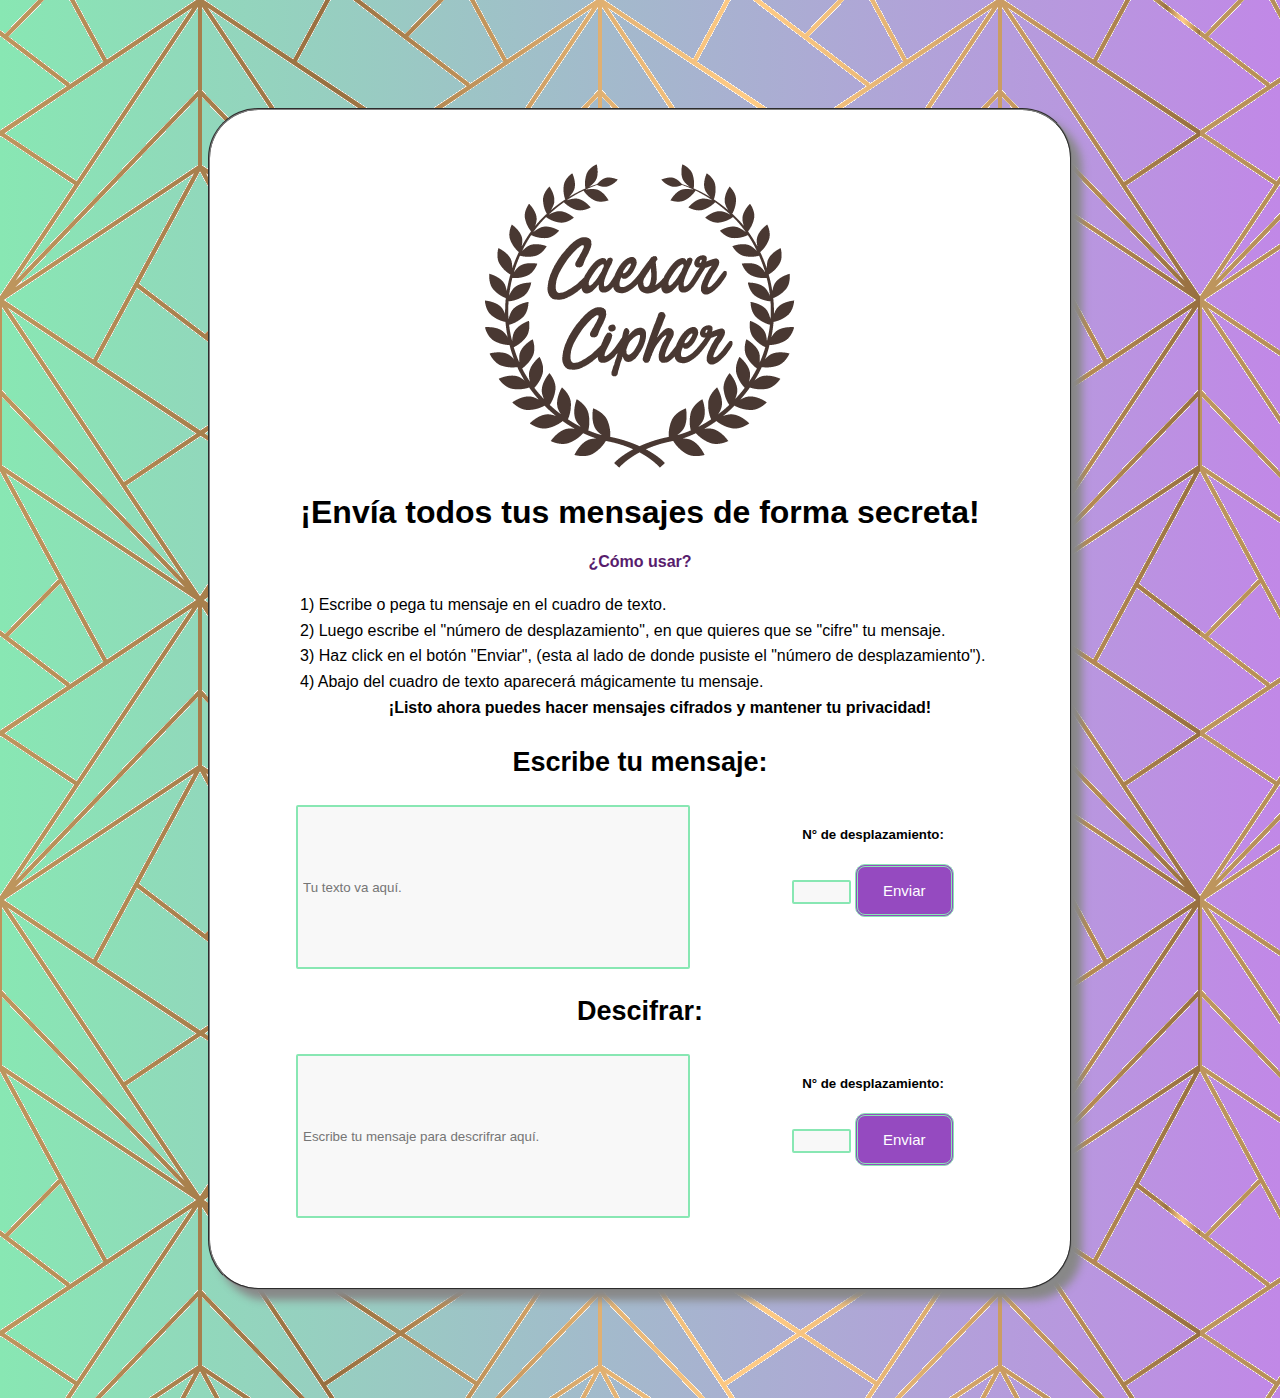
<file: docs/index.html>
<!DOCTYPE html>
<html>
<head>
  <meta charset="utf-8">
  <meta name="viewport" content="width=device-width, initial-scale=1.0">
  <title>Caesar Cipher</title>
  <link rel= "shortcut icon" type="png" href="../src/assets/img/caesarlogo.png">
  <link rel="stylesheet" href="style.css">
 </head>
</head>
<body>

  
<!-- Contenedor de todooo! -->
<section class = "container">

    <!-- Sección del logo -->
    <section id = "logo">
      <img class="logo1" src="../src/assets/img/caesarlogo.png">
    </section>

    <!-- Título -->
    <h1>¡Envía todos tus mensajes de forma secreta!</h1>
    
    <!-- Sección Instrucciones -->
    <section id = "instructions">
      <h4>¿Cómo usar?</h4>
      <ul>
        <li>1) Escribe o pega tu mensaje en el cuadro de texto.</li>
        <li>2) Luego escribe el "número de desplazamiento", en que quieres que se "cifre" tu mensaje.</li>
        <li>3) Haz click en el botón "Enviar", (esta al lado de donde pusiste el "número de desplazamiento").</li>
        <li>4) Abajo del cuadro de texto aparecerá mágicamente tu mensaje.</li>
        <li id ="insF">¡Listo ahora puedes hacer mensajes cifrados y mantener tu privacidad!</li>
       </ul>
    </section>

   <!--Sección cifrado  -->
   <section id = "cip1">
      <h3>Escribe tu mensaje:</h3>
     <input id ="msje1"type="text" placeholder="Tu texto va aquí."> 
     
     <section class = "mov">
      <h5>N° de desplazamiento: </h5>
      <input id = "shift1" type= "text">
      <button id = "btn1">Enviar</button>
     </section>
      <!-- Respuesta de Cifrado-->
     <p id= "res"> </p>
    
    </section>

     <!-- Sección descifrado  -->
    <section id = "des1">
        
      <h3>Descifrar:</h3>
      <input id = "msje2" type="text" placeholder="Escribe tu mensaje para descrifrar aquí.">
      <section class = "mov">
      <h5>N° de desplazamiento: </h5>
      <input id= "shift2" type= "text">
      <button id = "btn2">Enviar</button>
      </section>
     <!-- Respuesta de Descifrado-->
      <p id = "msje_descifrado"> </p>
      </section>


</section>

</section>
  <div id="root"></div>

  <script src="cipher.js"></script>
  <script src="index.js"></script>
</body>
</html>
</file>
<file: docs/style.css>
/* Fondo, foto y colores */
body {
  background: url("../src/assets/img/fondo-brilloso.png"), linear-gradient(to right, rgba(136, 231, 179, 1), rgba(193, 136, 231, 1));
  text-align: center;
  padding: 100px 200px;
  font-family: 'PT Sans Narrow', sans-serif;
       
}
/* Contenedor */
.container {
  background-color: white;
  border-color: grey;
  border-style: groove;
  border-width: 2px;
  border-radius: 50px;
  padding: 50px;
  box-shadow: 10px 10px 8px #888888;
  font-family: Arial, Helvetica, sans-serif;
}
/* Para Logo */
#logo1 {
  max-width:100%;
  height:auto;
}
/* Título como usar*/
h4 {
  color: rgba(88, 28, 109, 1);
}
/* Lista de instrucciones */
ul {        
  list-style-type: none;
  text-align: justify;
  line-height: 1.6;
}
/* Fin de instrucciones */
#insF {
  font-weight: bold;
  text-align: center;
  line-height: 1.6;
}
/* Respuesta */
#res {
  color: rebeccapurple;
  font-size: 20px;
  font-family: Impact, Haettenschweiler, 'Arial Narrow Bold', sans-serif;
}
/*Respuesta descifrado */
#msje_descifrado {
  color: rebeccapurple;
  font-size: 20px;
  font-family: Impact, Haettenschweiler, 'Arial Narrow Bold', sans-serif;
}
/*Boton 1*/
#btn1 {
  background-color: rgb(149, 74, 192); 
  border: double rgba(136, 231, 179, 1);
  border-radius: 10px;
  color: white;
  padding: 15px 25px;
  text-align: center;
  display: inline-block;
  font-size: 15px;
}
/*Boton hover*/
#btn1:hover {
  background-color: white;
  border: double rgba(136, 231, 179, 1);
  border-radius: 10px;
  color:rgb(149, 74, 192);
  padding: 15px 25px;
  text-align: center;
  display: inline-block;
  font-size: 15px;
  box-shadow: 2px 5px grey;
}
/*boton 2*/
#btn2 {
  background-color: rgb(149, 74, 192); 
  border: double rgba(136, 231, 179, 1);
  border-radius: 10px;
  color: white;
  padding: 15px 25px;
  text-align: center;
  font-size: 15px;
}
/*Botón 2 hover*/
#btn2:hover {
  background-color: white;
  border: double rgba(136, 231, 179, 1);
  border-radius: 10px;
  color:rgb(149, 74, 192);
  padding: 15px 25px;
  text-align: center;
  font-size: 15px;
  box-shadow: 2px 5px grey;
}
/* cuadro de texto 1*/
#msje1 {
  width: 50%;
  height: 150px;
  padding: 5px 5px;
  border: 2px solid rgba(136, 231, 179, 1);
  border-radius: 2px;
  background-color: #f8f8f8;
  resize: none;
  display: inline-block;
}
/*Cuadro de texto 2*/
#msje2 {
  width: 50%;
  height: 150px;
  padding: 5px 5px;
  border: 2px solid rgba(136, 231, 179, 1);
  border-radius: 2px;
  background-color: #f8f8f8;
  resize: none;
  display: inline-block;
}
/*Caja de números 1*/
#shift1 {
  width: 15%;
  height: 10px;
  padding: 5px 5px;
  border: 2px solid rgba(136, 231, 179, 1);
  border-radius: 2px;
  background-color: #f8f8f8;
  resize: none;
  display: inline-block;
}
/*Caja de números 2*/
#shift2 {
  width: 15%;
  height: 10px;
  padding: 5px 5px;
  border: 2px solid rgba(136, 231, 179, 1);
  border-radius: 2px;
  background-color: #f8f8f8;
  resize: none;
  display: inline-block;
}
/*Para mover la sección*/
.mov {
  float: right;
}
/*Texto Escribe tu y Descifrar */
h3 {
  font-size: 3.0vh;
}

p {
  text-align: justify;
}
</file>
